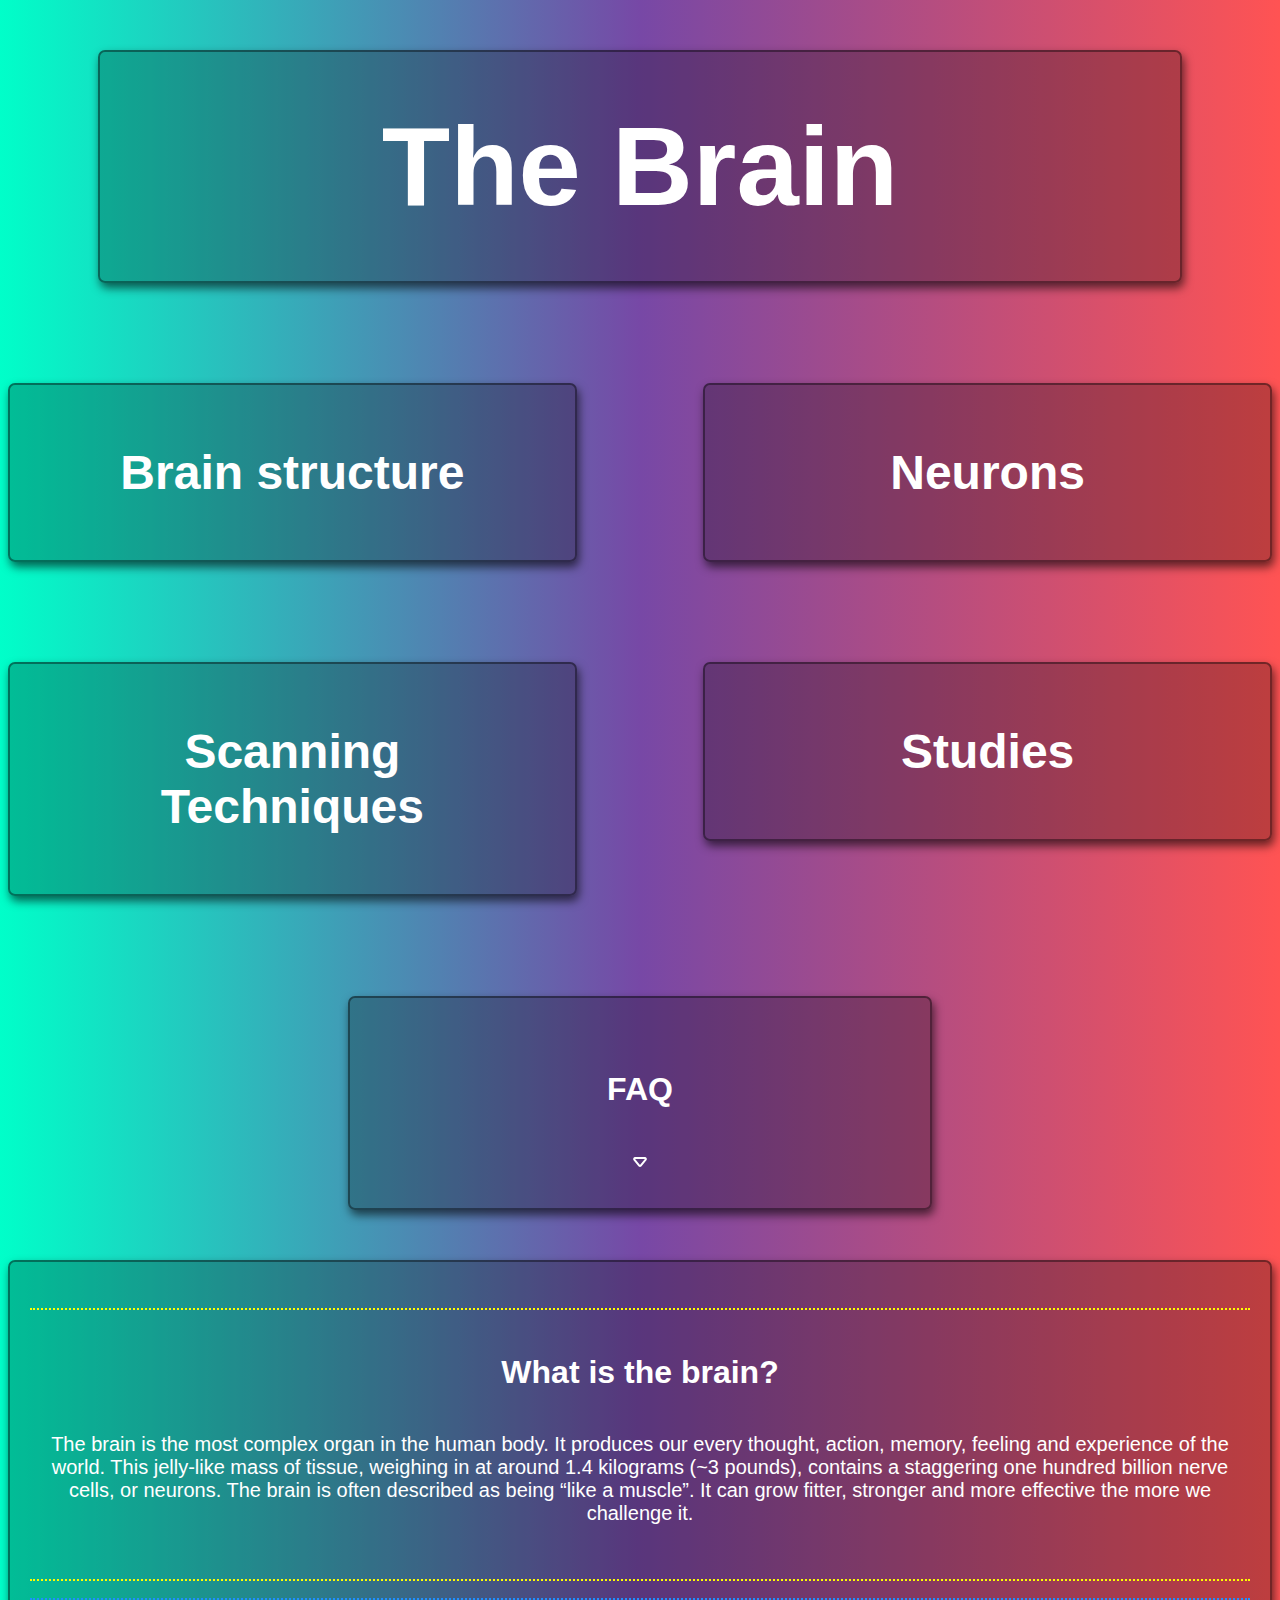
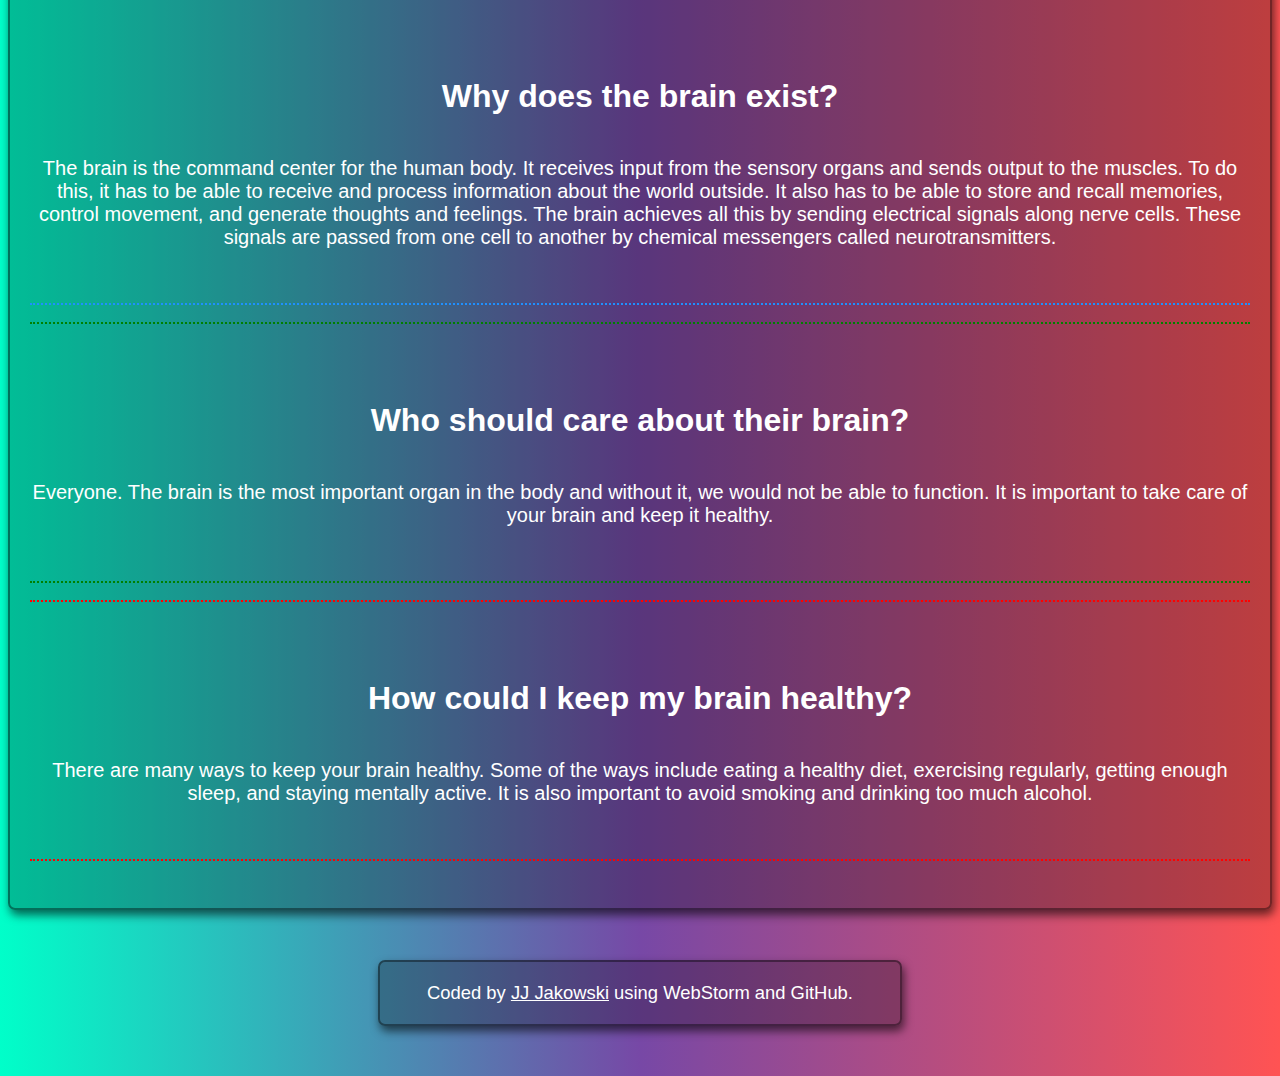
<file: index.html>
<!DOCTYPE html>
<html lang="en">
<head>
    <meta charset="UTF-8">
    <title>PsychBrainSite</title>

    <script src="script.js"></script>
    <link rel="stylesheet" href="style.css">
</head>
<body>
<H1>The Brain</H1>
<div class="pageNav">
    <div style="float:left;width:45%;" >
        <h2 id="button1" class="option">
                Brain structure
        </h2>
    </div>

    <div style="float:right;width:45%;">
        <h2 id="button2" class="option">
            Neurons
        </h2>
    </div>

    <div style="clear:both; font-size:1px;"></div>

    <div style="float:left;width:45%;" >
        <h2 id="button3" class="option">
            Scanning Techniques
        </h2>
    </div>

    <div style="float:right;width:45%;" >
        <h2 id="button4" class="option">
            Studies
        </h2>
    </div>
    <div style="clear:both; font-size:1px;"></div>
    <div class="textHolderThin">
        <h4>FAQ</h4>
        <svg class="w-6 h-6 text-gray-800 dark:text-white" aria-hidden="true" xmlns="http://www.w3.org/2000/svg" width="24" height="24" fill="none" viewBox="0 0 24 24">
            <path stroke="currentColor" stroke-linecap="round" stroke-linejoin="round" stroke-width="2" d="M7.119 8h9.762a1 1 0 0 1 .772 1.636l-4.881 5.927a1 1 0 0 1-1.544 0l-4.88-5.927A1 1 0 0 1 7.118 8Z"/>
        </svg>
    </div>
</div>

<div class="FAQ">
    <hr class="L1Q">
    <h4>What is the brain?</h4>
    <p>
        The brain is the most complex organ in the human body. It produces our every thought, action, memory, feeling and experience of the world. This jelly-like mass of tissue, weighing in at around 1.4 kilograms (~3 pounds), contains a staggering one hundred billion nerve cells, or neurons. The brain is often described as being “like a muscle”. It can grow fitter, stronger and more effective the more we challenge it.
    </p>
    <br><hr class="L1Q"><hr class="L2Q"><br>
    <h4>Why does the brain exist?</h4>
    <p>
        The brain is the command center for the human body. It receives input from the sensory organs and sends output to the muscles. To do this, it has to be able to receive and process information about the world outside. It also has to be able to store and recall memories, control movement, and generate thoughts and feelings. The brain achieves all this by sending electrical signals along nerve cells. These signals are passed from one cell to another by chemical messengers called neurotransmitters.
    </p>
    <br><hr class="L2Q"><hr class="L3Q"><br>
    <h4>Who should care about their brain?</h4>
    <p>
        Everyone. The brain is the most important organ in the body and without it, we would not be able to function. It is important to take care of your brain and keep it healthy.
    </p>
    <br><hr class="L3Q"><hr class="L4Q"><br>
    <!--- WHY SHOULD???? --->
    <h4>How could I keep my brain healthy?</h4>
    <p>
        There are many ways to keep your brain healthy. Some of the ways include eating a healthy diet, exercising regularly, getting enough sleep, and staying mentally active. It is also important to avoid smoking and drinking too much alcohol.
    </p>
    <br><hr class="L4Q">
</div>

<div>
    <p class="creditText">
        Coded by <a href="https://github.com/Katchowski">JJ Jakowski</a> using WebStorm and GitHub.
    </p>
</div>

</body>
</html>
</file>
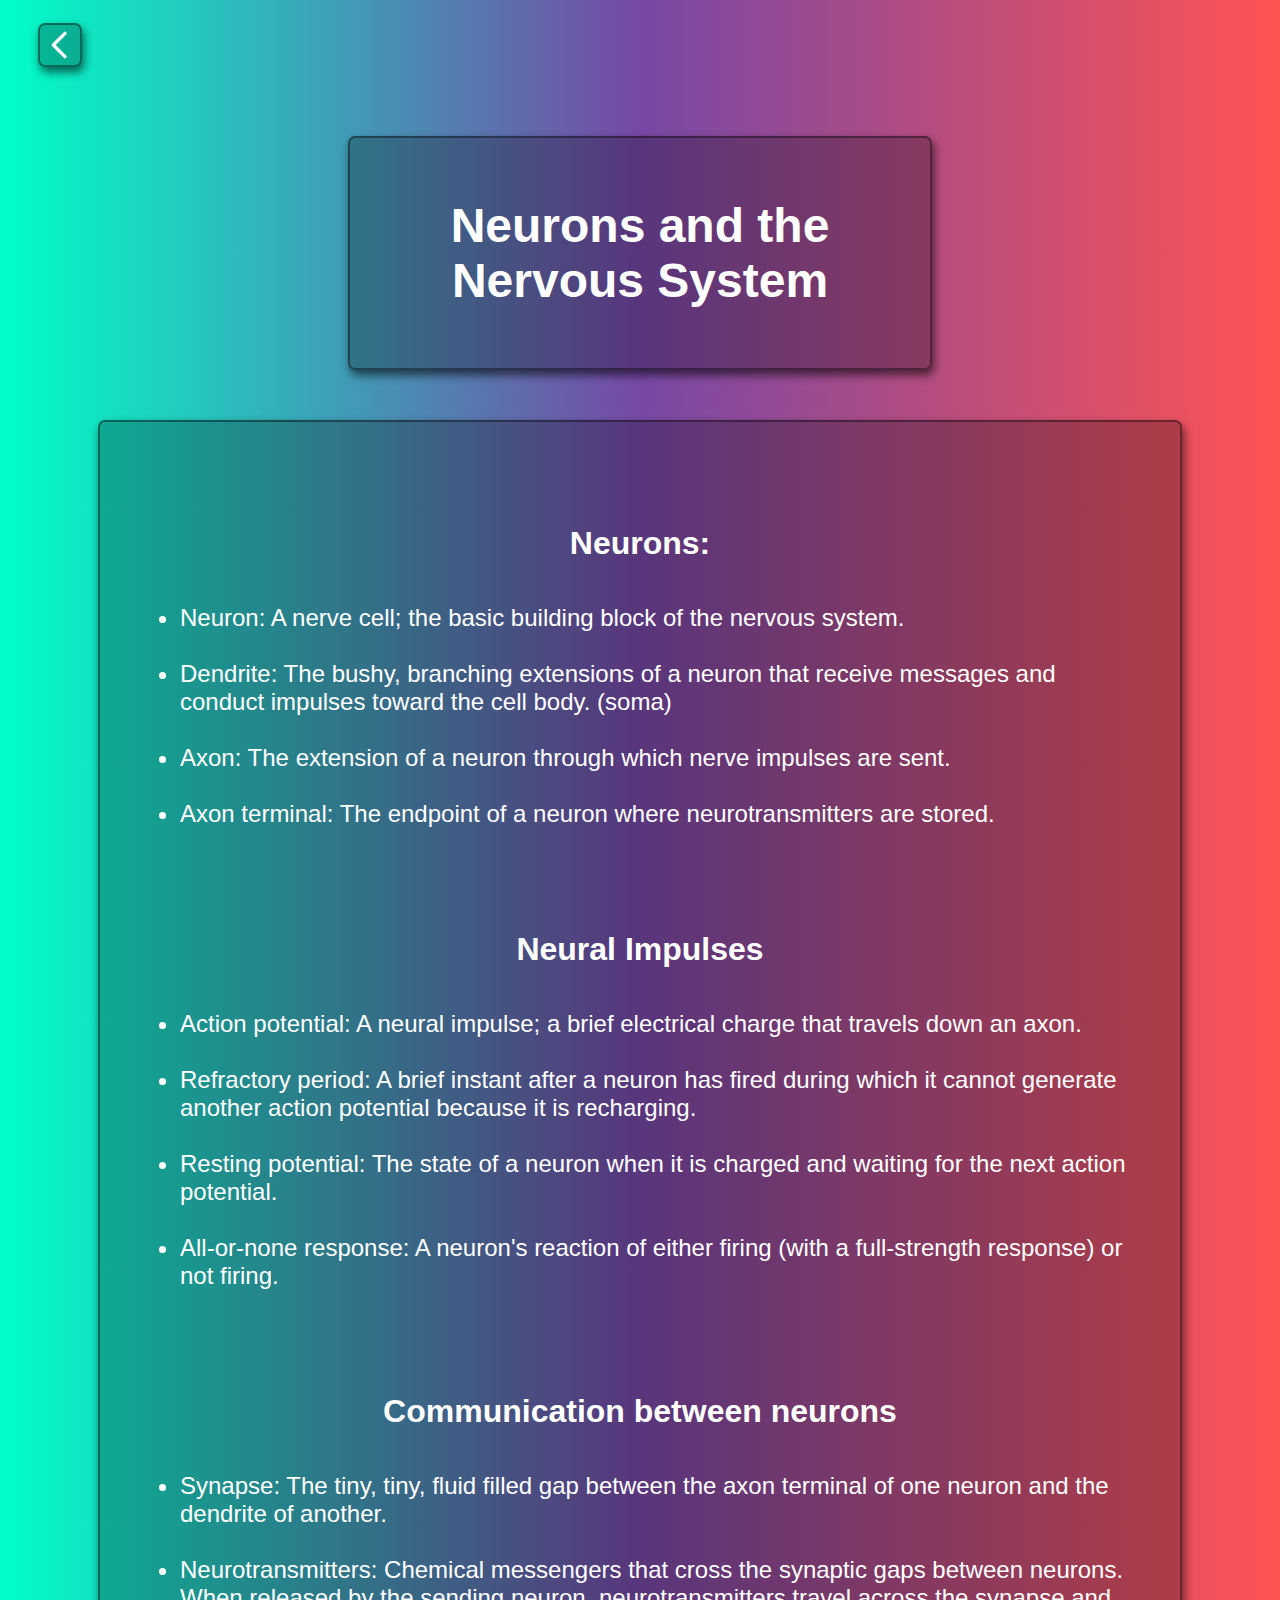
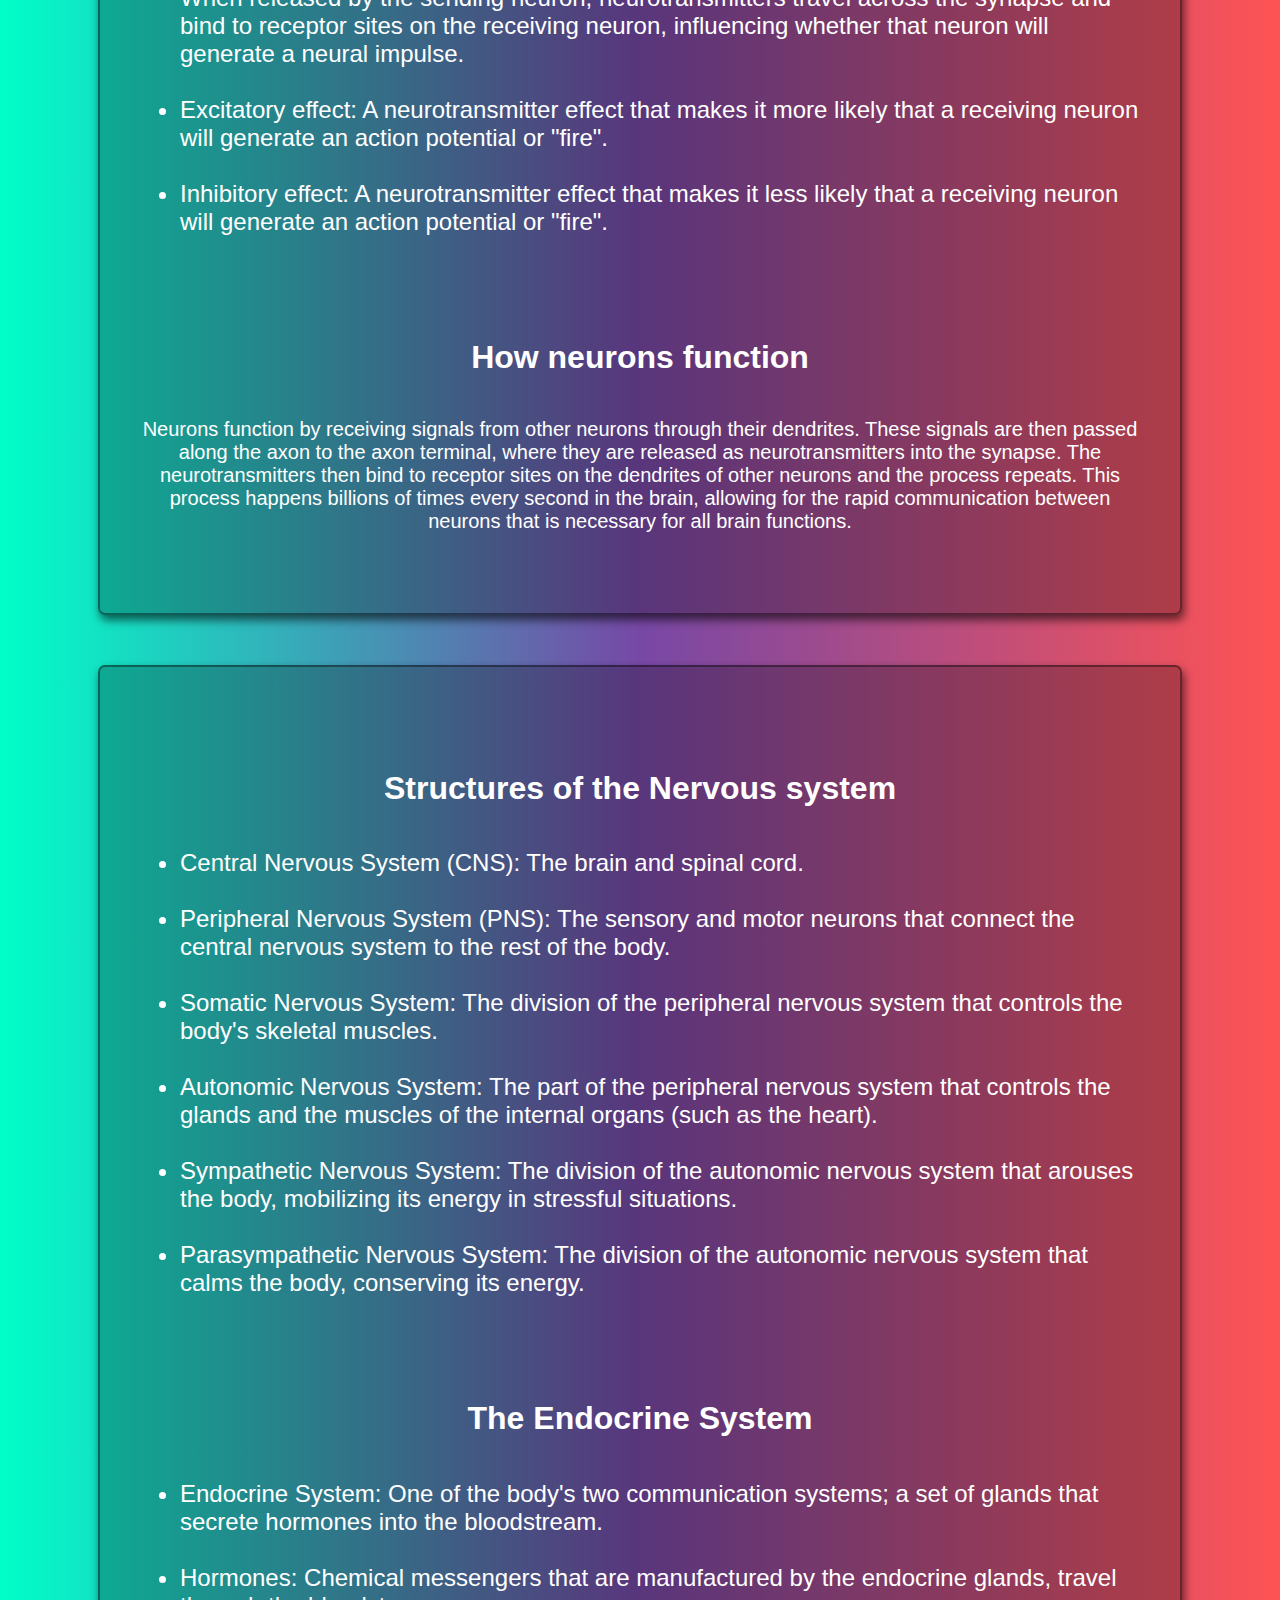
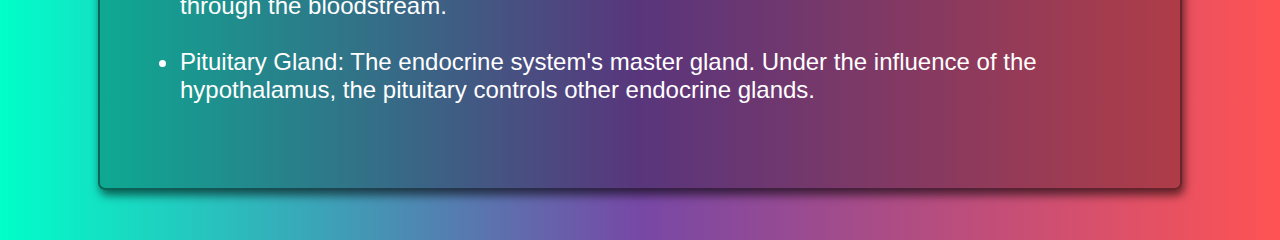
<file: BrainPage2.html>
<!DOCTYPE html>
<html lang="en">
<head>
    <meta charset="UTF-8">
    <title>Neurons</title>

    <script src="script.js"></script>
    <link rel="stylesheet" href="style.css">
</head>
<body>

<div class="backWrapper">
    <a href="index.html">
        <svg class="backArrow" aria-hidden="true" xmlns="http://www.w3.org/2000/svg" width="40" height="40" fill="none" viewBox="0 0 24 24">
            <path stroke="currentColor" stroke-linecap="round" stroke-linejoin="round" stroke-width="2" d="m15 19-7-7 7-7"/>
        </svg>
    </a>
</div>



<h3>Neurons and the Nervous System</h3>

<div class="textHolder">
    <h4>Neurons:</h4>
    <ul>
        <li>
            Neuron: A nerve cell; the basic building block of the nervous system.
        </li>
        <br>
        <li>
            Dendrite: The bushy, branching extensions of a neuron that receive messages and conduct impulses toward the cell body. (soma)
        </li>
        <br>
        <li>
            Axon: The extension of a neuron through which nerve impulses are sent.
        </li>
        <br>
        <li>
            Axon terminal: The endpoint of a neuron where neurotransmitters are stored.
        </li>
    </ul>
    <br><br>
    <h4>Neural Impulses</h4>
    <ul>
        <li>
            Action potential: A neural impulse; a brief electrical charge that travels down an axon.
        </li>
        <br>
        <li>
            Refractory period: A brief instant after a neuron has fired during which it cannot generate another action potential because it is recharging.
        </li>
        <br>
        <li>
            Resting potential: The state of a neuron when it is charged and waiting for the next action potential.
        </li>
        <br>
        <li>
            All-or-none response: A neuron's reaction of either firing (with a full-strength response) or not firing.
        </li>
    </ul>
    <br><br>
    <h4>Communication between neurons</h4>
    <ul>
        <li>
            Synapse: The tiny, tiny, fluid filled gap between the axon terminal of one neuron and the dendrite of another.
        </li>
        <br>
        <li>
            Neurotransmitters: Chemical messengers that cross the synaptic gaps between neurons. When released by the sending neuron, neurotransmitters travel across the synapse and bind to receptor sites on the receiving neuron, influencing whether that neuron will generate a neural impulse.
        </li>
        <br>
        <li>
            Excitatory effect: A neurotransmitter effect that makes it more likely that a receiving neuron will generate an action potential or "fire".
        </li>
        <br>
        <li>
            Inhibitory effect: A neurotransmitter effect that makes it less likely that a receiving neuron will generate an action potential or "fire".
        </li>
    </ul>
    <br><br>
    <h4>How neurons function</h4>
    <p>
        Neurons function by receiving signals from other neurons through their dendrites. These signals are then passed along the axon to the axon terminal, where they are released as neurotransmitters into the synapse. The neurotransmitters then bind to receptor sites on the dendrites of other neurons and the process repeats. This process happens billions of times every second in the brain, allowing for the rapid communication between neurons that is necessary for all brain functions.
    </p>
</div>

<div class="textHolder">
    <h4>Structures of the Nervous system</h4>
    <ul>
        <li>
            Central Nervous System (CNS): The brain and spinal cord.
        </li>
        <br>
        <li>
            Peripheral Nervous System (PNS): The sensory and motor neurons that connect the central nervous system to the rest of the body.
        </li>
        <br>
        <li>
            Somatic Nervous System: The division of the peripheral nervous system that controls the body's skeletal muscles.
        </li>
        <br>
        <li>
            Autonomic Nervous System: The part of the peripheral nervous system that controls the glands and the muscles of the internal organs (such as the heart).
        </li>
        <br>
        <li>
            Sympathetic Nervous System: The division of the autonomic nervous system that arouses the body, mobilizing its energy in stressful situations.
        </li>
        <br>
        <li>
            Parasympathetic Nervous System: The division of the autonomic nervous system that calms the body, conserving its energy.
        </li>
    </ul>
    <br><br>
    <h4>The Endocrine System</h4>
    <ul>
        <li>
            Endocrine System: One of the body's two communication systems; a set of glands that secrete hormones into the bloodstream.
        </li>
        <br>
        <li>
            Hormones: Chemical messengers that are manufactured by the endocrine glands, travel through the bloodstream.
        </li>
        <br>
        <li>
            Pituitary Gland: The endocrine system's master gland. Under the influence of the hypothalamus, the pituitary controls other endocrine glands.
        </li>
    </ul>
</div>

</body>
</html>
</file>
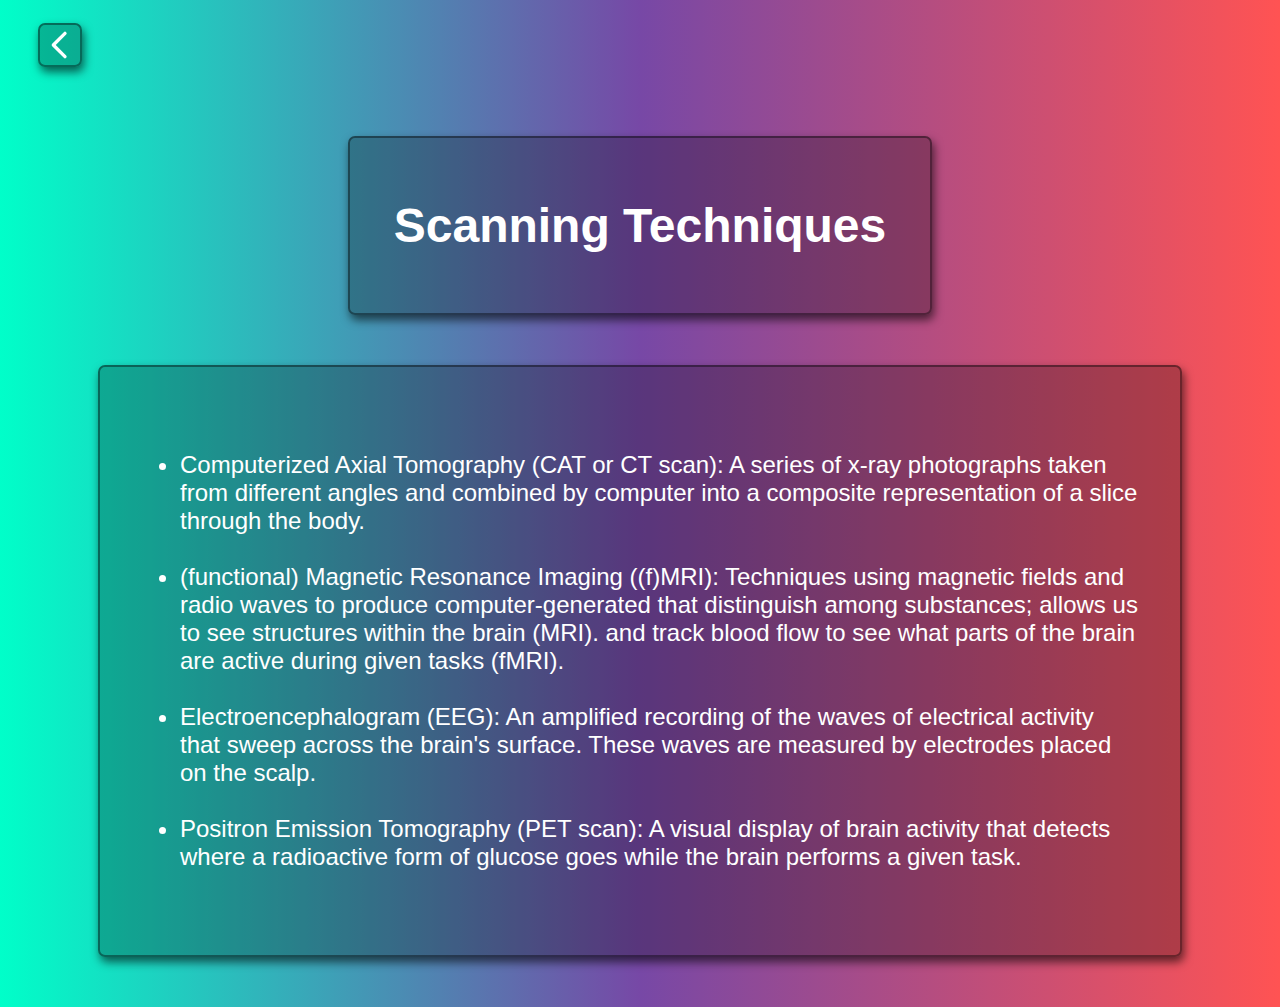
<file: BrainPage3.html>
<!DOCTYPE html>
<html lang="en">
<head>
  <meta charset="UTF-8">
  <title>Scanning Techniques</title>

  <script src="script.js"></script>
  <link rel="stylesheet" href="style.css">
</head>
<body>

<div class="backWrapper">
  <a href="index.html">
    <svg class="backArrow" aria-hidden="true" xmlns="http://www.w3.org/2000/svg" width="40" height="40" fill="none" viewBox="0 0 24 24">
      <path stroke="currentColor" stroke-linecap="round" stroke-linejoin="round" stroke-width="2" d="m15 19-7-7 7-7"/>
    </svg>
  </a>
</div>



<h3>Scanning Techniques</h3>

<div class="textHolder">
  <ul>
    <li>
      Computerized Axial Tomography (CAT or CT scan): A series of x-ray photographs taken from different angles and combined by computer into a composite representation of a slice through the body.
    </li>
    <br>
    <li>
      (functional) Magnetic Resonance Imaging ((f)MRI): Techniques using magnetic fields and radio waves to produce computer-generated that distinguish among substances; allows us to see structures within the brain (MRI). and track blood flow to see what parts of the brain are active during given tasks (fMRI).
    </li>
    <br>
    <li>
      Electroencephalogram (EEG): An amplified recording of the waves of electrical activity that sweep across the brain's surface. These waves are measured by electrodes placed on the scalp.
    </li>
    <br>
    <li>
      Positron Emission Tomography (PET scan): A visual display of brain activity that detects where a radioactive form of glucose goes while the brain performs a given task.
    </li>
  </ul>
</div>

</body>
</html>
</file>
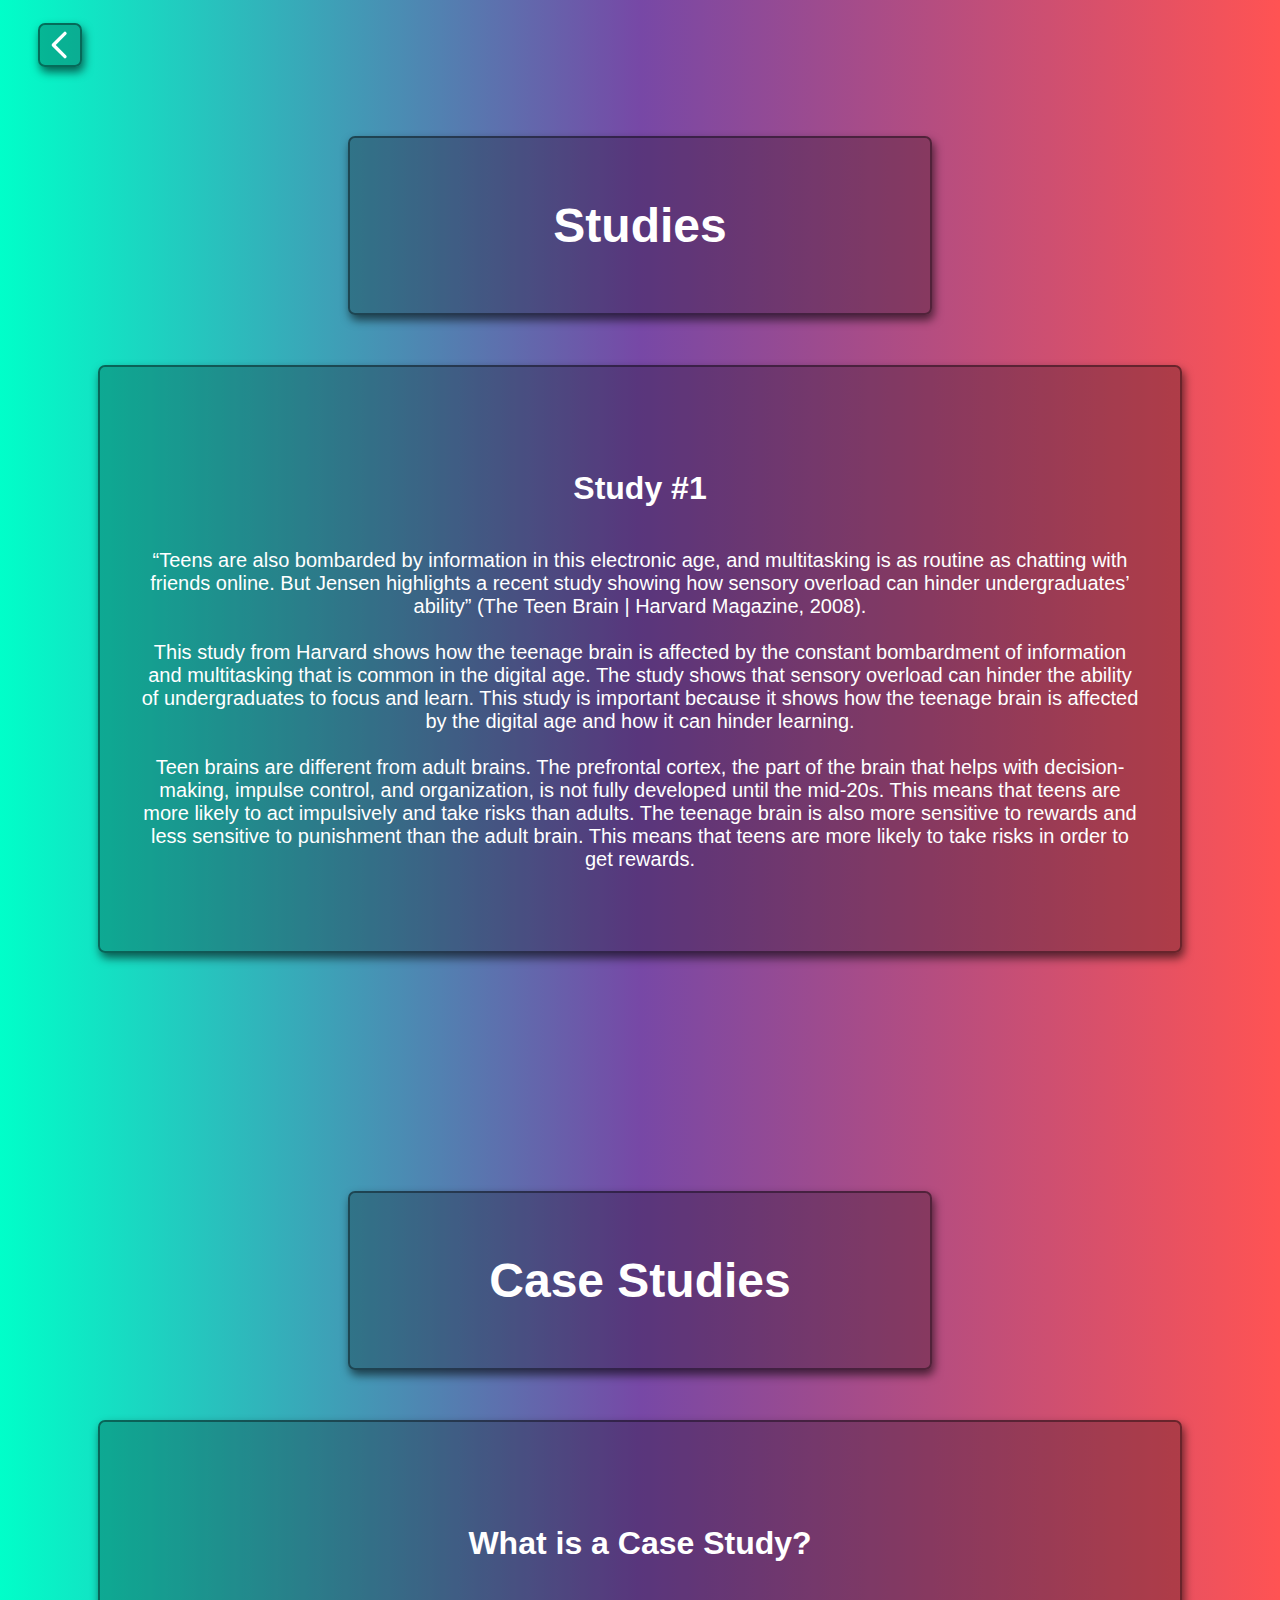
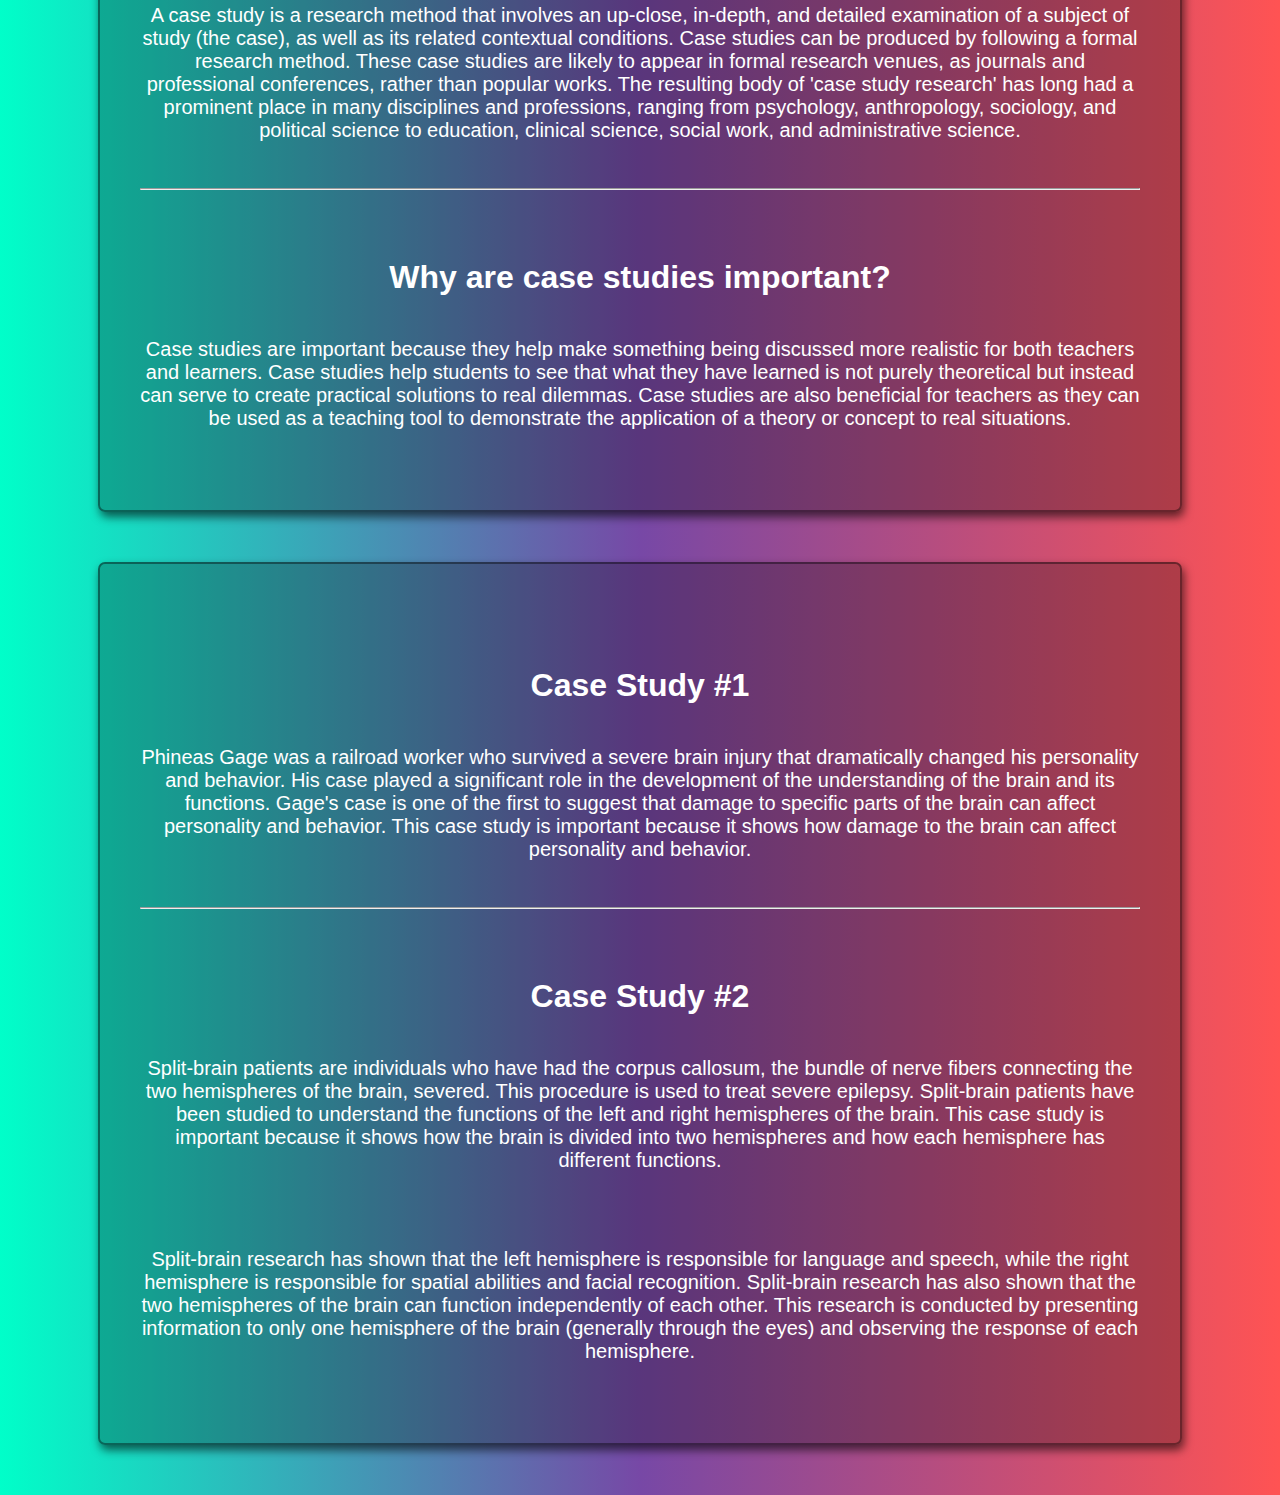
<file: BrainPage4.html>
<!DOCTYPE html>
<html lang="en">
<head>
    <meta charset="UTF-8">
    <title>Case Studies</title>

    <script src="script.js"></script>
    <link rel="stylesheet" href="style.css">
</head>
<body>

<div class="backWrapper">
    <a href="index.html">
        <svg class="backArrow" aria-hidden="true" xmlns="http://www.w3.org/2000/svg" width="40" height="40" fill="none" viewBox="0 0 24 24">
            <path stroke="currentColor" stroke-linecap="round" stroke-linejoin="round" stroke-width="2" d="m15 19-7-7 7-7"/>
        </svg>
    </a>
</div>



<h3>Studies</h3>
<div class="textHolder">
    <h4>Study #1</h4>
    <p>
        “Teens are also bombarded by information in this electronic age, and multitasking is as routine as chatting with friends online. But Jensen highlights a recent study showing how sensory overload can hinder undergraduates’ ability” (The Teen Brain | Harvard Magazine, 2008).
        <br><br>
        This study from Harvard shows how the teenage brain is affected by the constant bombardment of information and multitasking that is common in the digital age. The study shows that sensory overload can hinder the ability of undergraduates to focus and learn. This study is important because it shows how the teenage brain is affected by the digital age and how it can hinder learning.
        <br><br>
        <!--kids brains diff from adult brains-->
        Teen brains are different from adult brains. The prefrontal cortex, the part of the brain that helps with decision-making, impulse control, and organization, is not fully developed until the mid-20s. This means that teens are more likely to act impulsively and take risks than adults. The teenage brain is also more sensitive to rewards and less sensitive to punishment than the adult brain. This means that teens are more likely to take risks in order to get rewards.
    </p>
</div>

<p>
    <br><br><br><br><br><br>
</p>

<h3>Case Studies</h3>
<div class="textHolder">
    <h4>What is a Case Study?</h4>
    <p>
        A case study is a research method that involves an up-close, in-depth, and detailed examination of a subject of study (the case), as well as its related contextual conditions. Case studies can be produced by following a formal research method. These case studies are likely to appear in formal research venues, as journals and professional conferences, rather than popular works. The resulting body of 'case study research' has long had a prominent place in many disciplines and professions, ranging from psychology, anthropology, sociology, and political science to education, clinical science, social work, and administrative science.
    </p>
    <br><hr><br>
    <h4>Why are case studies important?</h4>
    <p>
        Case studies are important because they help make something being discussed more realistic for both teachers and learners. Case studies help students to see that what they have learned is not purely theoretical but instead can serve to create practical solutions to real dilemmas. Case studies are also beneficial for teachers as they can be used as a teaching tool to demonstrate the application of a theory or concept to real situations.
    </p>
</div>
<div class="textHolder">
    <h4>Case Study #1</h4>
    <p>
        Phineas Gage was a railroad worker who survived a severe brain injury that dramatically changed his personality and behavior. His case played a significant role in the development of the understanding of the brain and its functions. Gage's case is one of the first to suggest that damage to specific parts of the brain can affect personality and behavior. This case study is important because it shows how damage to the brain can affect personality and behavior.
    </p>
    <br><hr><br>
    <h4>Case Study #2</h4>
    <p>
        Split-brain patients are individuals who have had the corpus callosum, the bundle of nerve fibers connecting the two hemispheres of the brain, severed. This procedure is used to treat severe epilepsy. Split-brain patients have been studied to understand the functions of the left and right hemispheres of the brain. This case study is important because it shows how the brain is divided into two hemispheres and how each hemisphere has different functions.
    </p>
    <br><br>
    <p>
        Split-brain research has shown that the left hemisphere is responsible for language and speech, while the right hemisphere is responsible for spatial abilities and facial recognition. Split-brain research has also shown that the two hemispheres of the brain can function independently of each other. This research is conducted by presenting information to only one hemisphere of the brain (generally through the eyes) and observing the response of each hemisphere.
    </p>
</div>
<!---
<div class="textHolder">
    <h4>Works Cited</h4>
    <ol class="worksCited">
        <li>
            The Teen Brain | Harvard Magazine. (2008, September). Harvard Magazine. https://www.harvardmagazine.com/2008/09/the-teen-brain-html
        </li>
    </ol>
</div>
--->
</body>
</html>
</file>
<file: style.css>
html {

    background: linear-gradient(
            90deg,
            rgba(0, 255, 201, 1) 0%,
            rgba(119, 72, 166, 1) 50%,
            rgba(255, 83, 83, 1) 100%
    );
}

body {
    font-family: Helvetica, sans-serif;
    text-align: center;
}

h1 {
    color: #fff;
    font-size: 7em;
    background-color: rgba(0, 0, 0, 0.25);
    border: 2px solid rgba(0, 0, 0, 0.4);
    max-width: 1000px;
    margin: 50px auto;
    padding: 50px 40px;
    box-shadow: 2px 5px 10px rgba(0, 0, 0, 0.6);
    border-radius: 7px;
}

h2 {
    -webkit-animation: UnHoverOption 300ms ease-in-out;
    color: #fff;
    font-size: 3em;
    background-color: rgba(0, 0, 0, 0.25);
    border: 2px solid rgba(0, 0, 0, 0.4);
    max-width: 500px;
    margin: 50px auto;
    padding: 60px 40px;
    box-shadow: 2px 5px 10px rgba(0, 0, 0, 0.6);
    border-radius: 7px;
}

h2:hover {
    -webkit-animation: HoverOption 300ms ease-in-out;
    font-size: 2.94em;
    background-color: rgba(0, 0, 0, 0.5);
    max-width: 490px;
}

h3 {
    color: #fff;
    font-size: 3em;
    background-color: rgba(0, 0, 0, 0.25);
    border: 2px solid rgba(0, 0, 0, 0.4);
    max-width: 500px;
    margin: 50px auto;
    padding: 60px 40px;
    box-shadow: 2px 5px 10px rgba(0, 0, 0, 0.6);
    border-radius: 7px;
}

h5 {
    color: #fff;
    font-size: 3em;
}

.textHolder {
    color: #fff;
    background-color: rgba(0, 0, 0, 0.25);
    border: 2px solid rgba(0, 0, 0, 0.4);
    max-width: 1000px;
    margin: 50px auto;
    padding: 60px 40px;
    box-shadow: 2px 5px 10px rgba(0, 0, 0, 0.6);
    border-radius: 7px;
}

.textHolderThin {
    color: #fff;
    background-color: rgba(0, 0, 0, 0.25);
    border: 2px solid rgba(0, 0, 0, 0.4);
    max-width: 500px;
    margin: 50px auto;
    padding: 30px 40px;
    box-shadow: 2px 5px 10px rgba(0, 0, 0, 0.6);
    border-radius: 7px;
}

.FAQ {
    color: #fff;
    background-color: rgba(0, 0, 0, 0.25);
    border: 2px solid rgba(0, 0, 0, 0.4);
    max-width: 1500px;
    margin: 50px auto;
    padding: 30px 20px;
    box-shadow: 2px 5px 10px rgba(0, 0, 0, 0.6);
    border-radius: 7px;
}

p {
    font-size: 1.25em;
    text-align: center;
}

.worksCited{
    font-size: 1.1em
}

ul {
    font-size: 1.5em;
    text-align: left;
}

ol {
    font-size: 1.5em;
    text-align: left;
}

h4 {
    font-size: 2em;
}

a {
    color: #fff;
}

.backWrapper {
    text-align: left;
    padding: 15px 30px;
}

.creditText {
    color: #fff;
    font-size: 1.15em;
    background-color: rgba(0, 0, 0, 0.25);
    border: 2px solid rgba(0, 0, 0, 0.4);
    max-width: 500px;
    margin: 50px auto;
    padding: 20px 10px;
    box-shadow: 2px 5px 10px rgba(0, 0, 0, 0.6);
    border-radius: 7px;
}

.backArrow {
    background-color: rgba(0, 0, 0, 0.25);
    border: 2px solid rgba(0, 0, 0, 0.4);
    box-shadow: 2px 5px 10px rgba(0, 0, 0, 0.6);
    border-radius: 7px;
}

.lowerBrainStructureDiagram, .LimbicSystemDiagram, .cerebralCortexDiagram {
    max-width: 750px;
    background-color: rgba(0, 0, 0, 0.25);
    margin: 50px auto;
    padding: 15px 15px;
    box-shadow: 2px 5px 10px rgba(0, 0, 0, 0.6);
    border-radius: 7px;
}

.L1Q {
    display: block;
    height: 1px;
    border: 0;
    border-top: 2px dotted yellow;
    margin: 1em 0;
    padding: 0;
}

.L2Q {
    display: block;
    height: 1px;
    border: 0;
    border-top: 2px dotted dodgerblue;
    margin: 1em 0;
    padding: 0;
}

.L3Q {
    display: block;
    height: 1px;
    border: 0;
    border-top: 2px dotted green;
    margin: 1em 0;
    padding: 0;
}

.L4Q {
    display: block;
    height: 1px;
    border: 0;
    border-top: 2px dotted red;
    margin: 1em 0;
    padding: 0;
}

@keyframes HoverOption{
    0% {
        font-size: 3em;
        background-color: rgba(0, 0, 0, 0.25);
        max-width: 500px;
    }
    100% {
        font-size: 2.94em;
        background-color: rgba(0, 0, 0, 0.5);
        max-width: 490px;
    }
}

@keyframes UnHoverOption{
    0% {
        font-size: 2.94em;
        background-color: rgba(0, 0, 0, 0.5);
        max-width: 490px;
    }
    100% {
        font-size: 3em;
        background-color: rgba(0, 0, 0, 0.25);
        max-width: 500px;
    }
}
</file>
